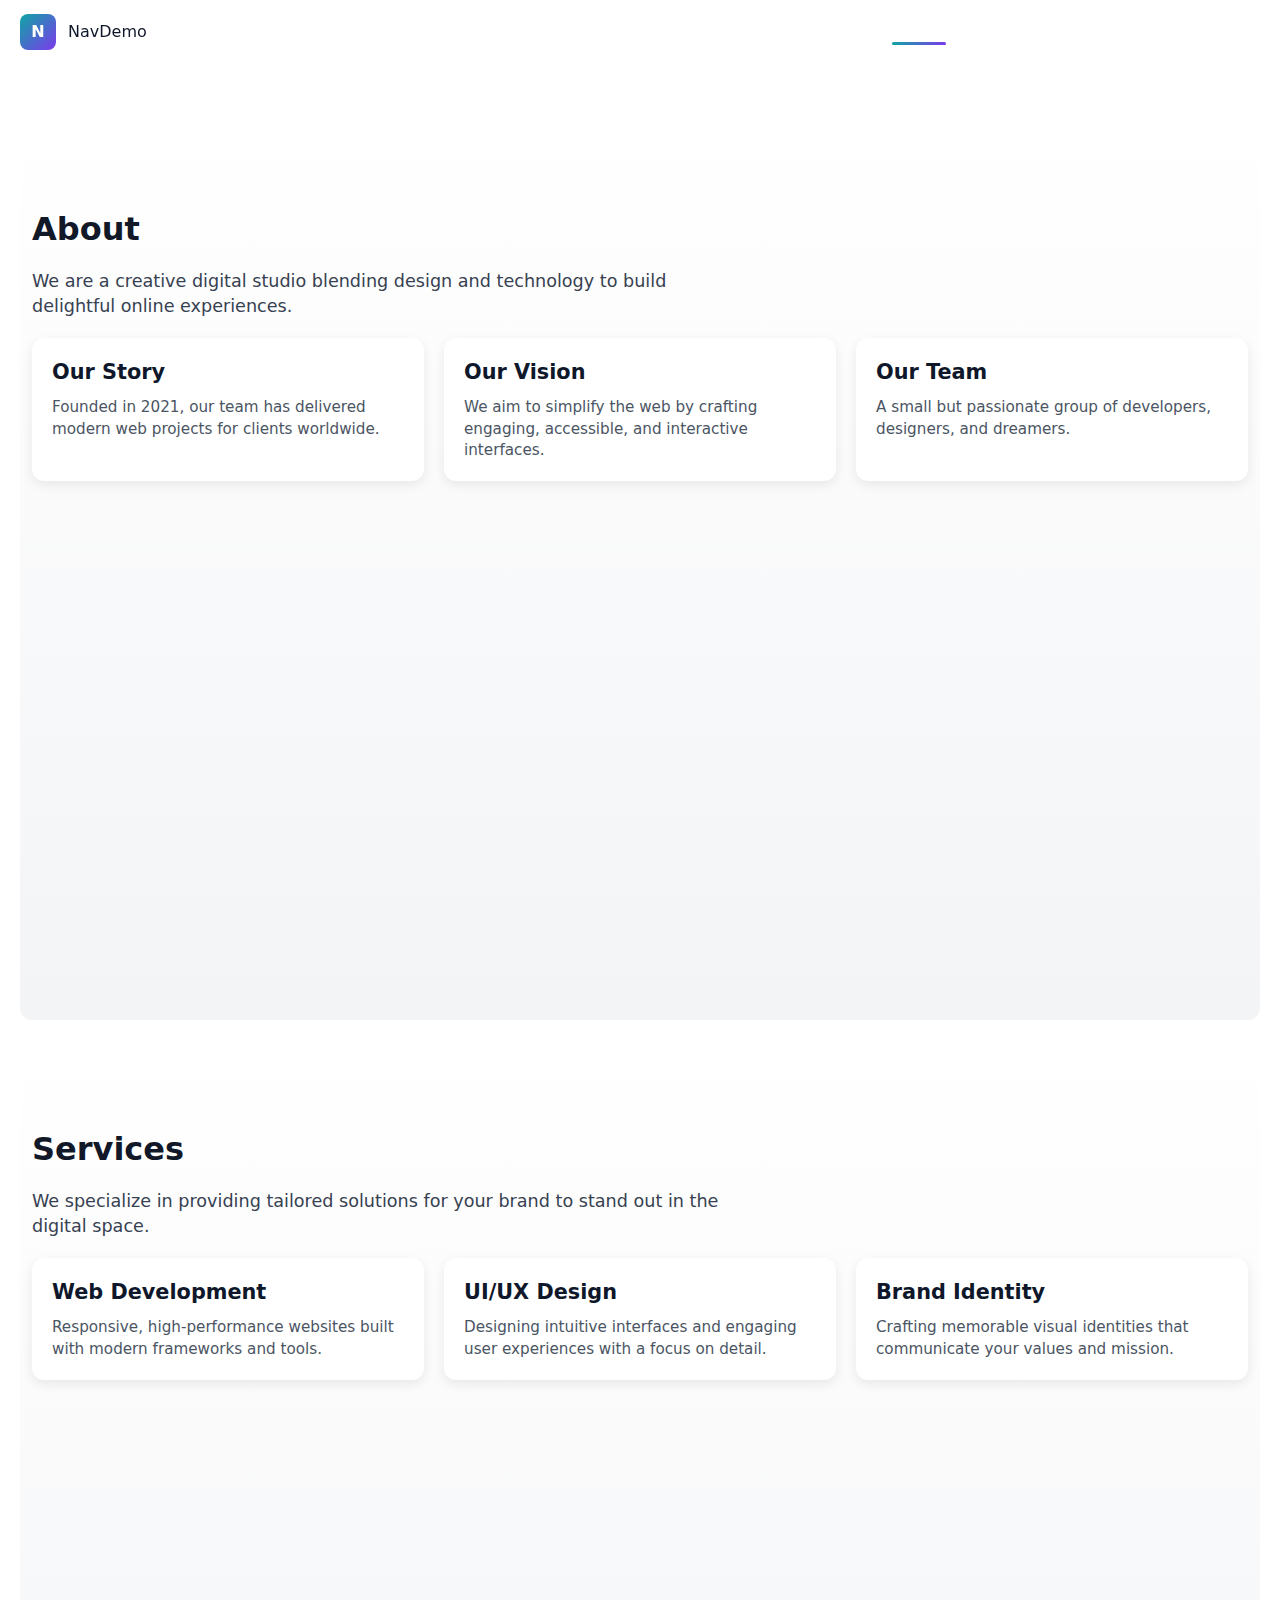
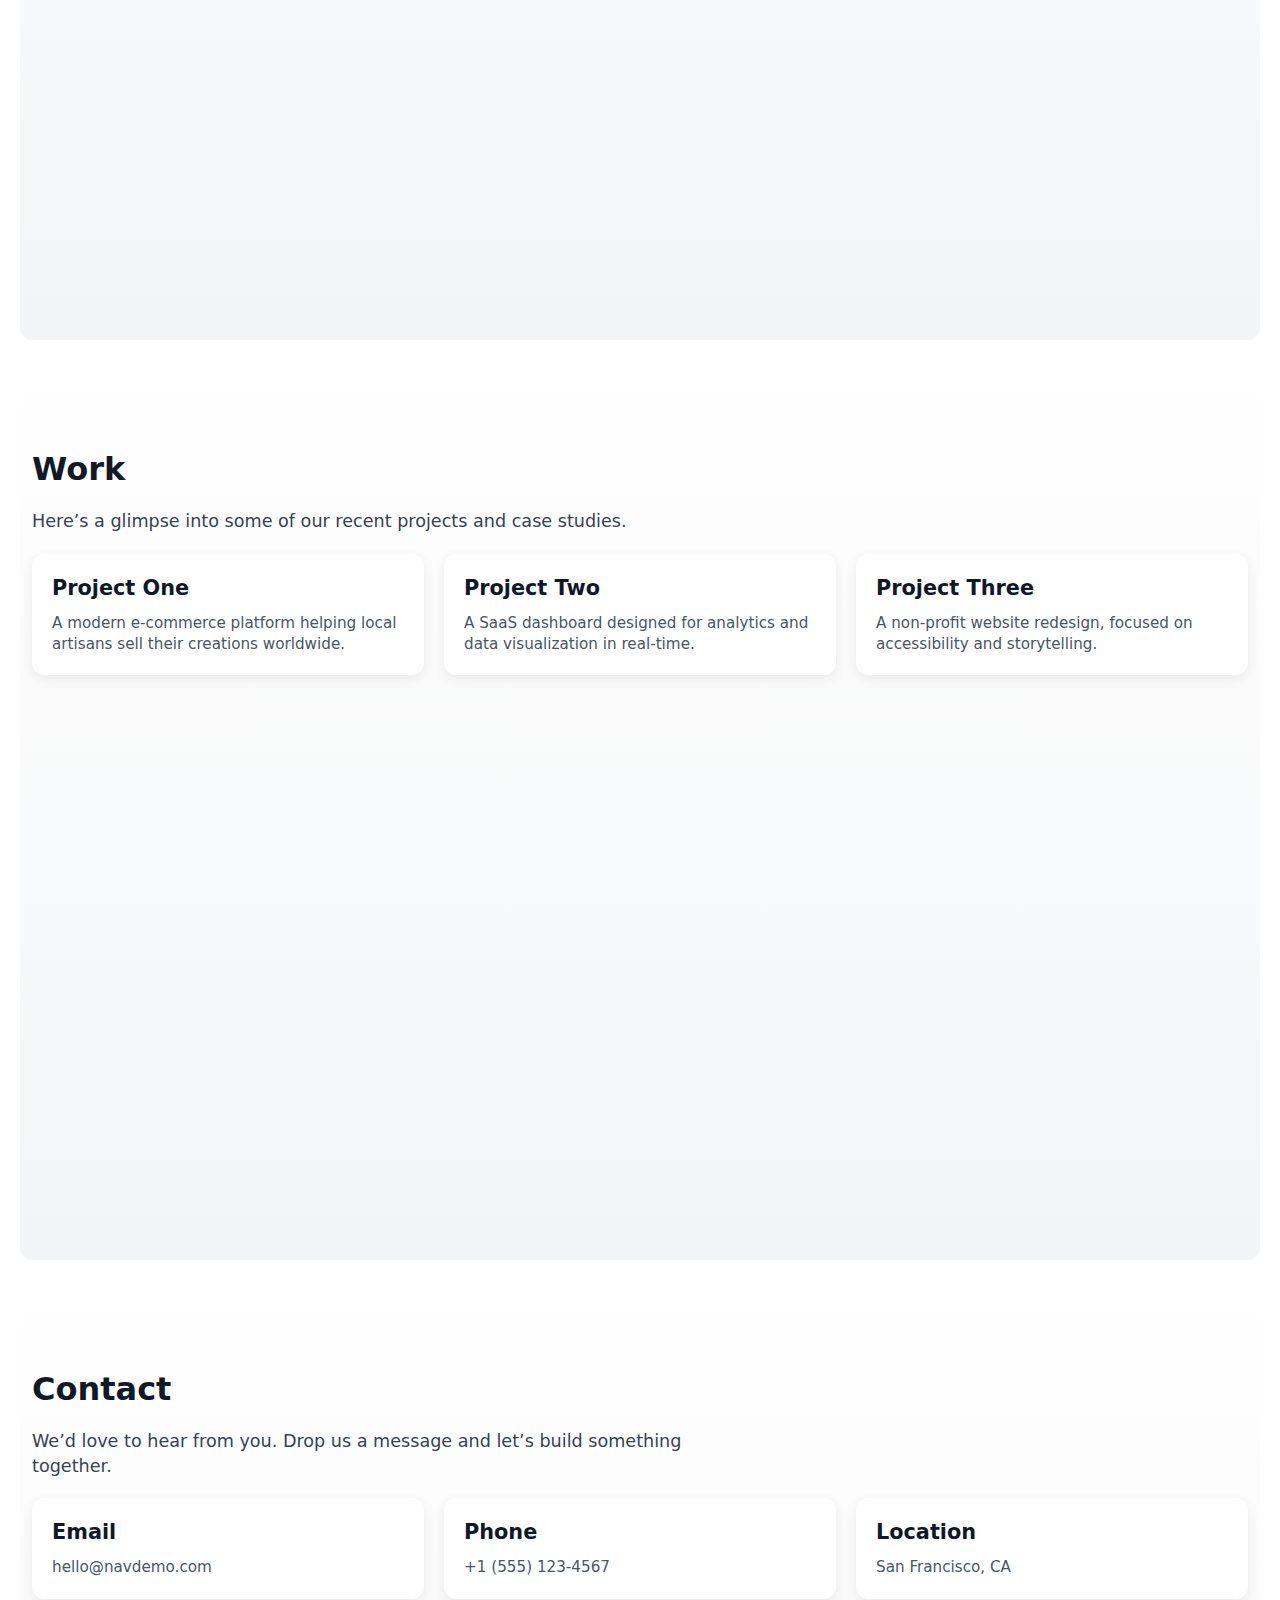
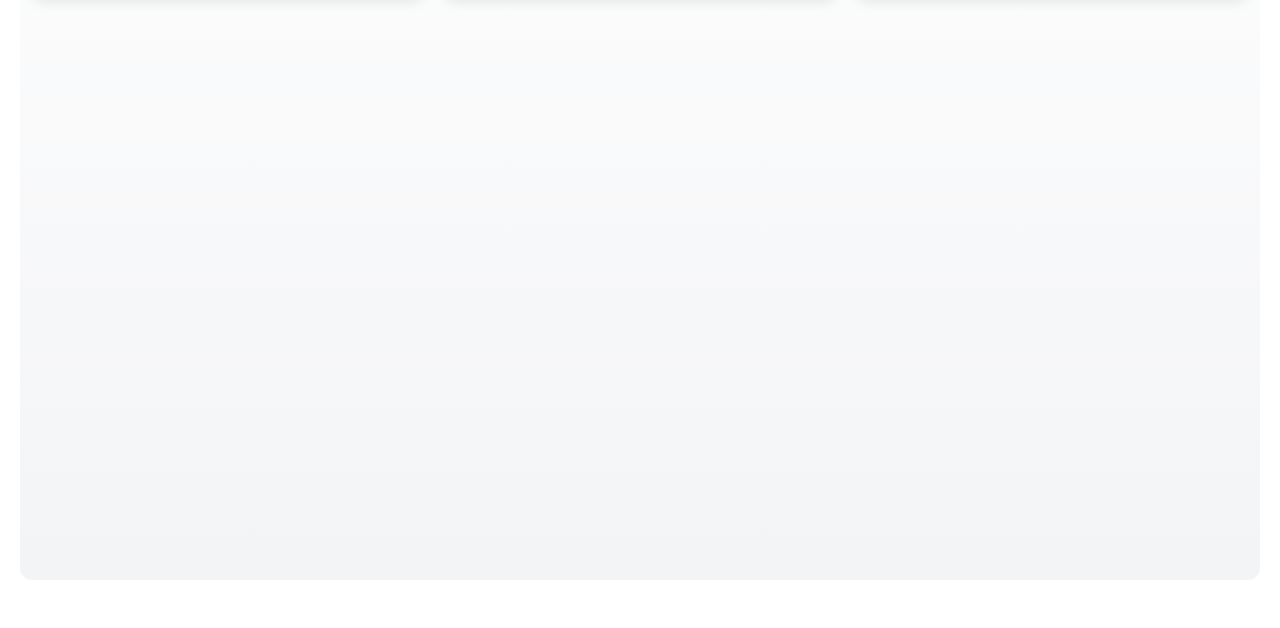
<file: index.html>
<!doctype html>
<html lang="en">
<head>
  <meta charset="utf-8">
  <meta name="viewport" content="width=device-width,initial-scale=1">
  <title>Interactive Fixed Navigation</title>
  <style>
    :root{
      --nav-height:64px;
      --accent:#0ea5a4;
      --bg:rgba(255,255,255,0.6);
      --bg-scrolled:rgba(14,165,164,0.95);
      --text:#0f172a;
      --text-inverse:#ffffff;
      --shadow:0 6px 18px rgba(2,6,23,0.12);
      --glass:blur(6px);
    }
    *{box-sizing:border-box}
    html,body{height:100%;margin:0;font-family:Inter, system-ui, -apple-system, 'Segoe UI', Roboto, 'Helvetica Neue', Arial;line-height:1.4;color:var(--text)}
    header{height:var(--nav-height)}
    nav{position:fixed;top:0;left:0;right:0;height:var(--nav-height);display:flex;align-items:center;justify-content:space-between;padding:0 20px;background:var(--bg);backdrop-filter:var(--glass);transition:background .28s ease,color .28s ease,box-shadow .28s ease;z-index:999}
    nav.scrolled{background:var(--bg-scrolled);box-shadow:var(--shadow)}
    .brand{display:flex;align-items:center;gap:12px;text-decoration:none;color:inherit}
    .logo{width:36px;height:36px;border-radius:8px;background:linear-gradient(135deg,var(--accent),#7c3aed);display:inline-grid;place-items:center;color:var(--text-inverse);font-weight:700}
    .nav-links{display:flex;gap:8px;align-items:center}
    .nav-links a{position:relative;padding:10px 14px;border-radius:10px;text-decoration:none;color:inherit;font-weight:600;transition:transform .15s ease,color .15s ease,background .15s ease}
    .nav-links a:hover{transform:translateY(-2px)}
    .nav-links a::after{content:'';position:absolute;left:14px;right:14px;bottom:8px;height:3px;border-radius:3px;transform:scaleX(0);transform-origin:left center;transition:transform .2s cubic-bezier(.2,.9,.2,1);background:linear-gradient(90deg,var(--accent),#7c3aed)}
    .nav-links a:hover::after{transform:scaleX(1)}
    .nav-links a.active{color:var(--text-inverse);background:linear-gradient(90deg,rgba(255,255,255,0.06),rgba(255,255,255,0.02))}
    .nav-links a.active::after{transform:scaleX(1)}
    nav.scrolled .brand,.nav-links a{color:var(--text-inverse)}
    .hamburger{display:none;border:0;background:none;padding:8px;border-radius:8px}
    main{padding:28px 20px;margin-top:8px}
    section{min-height:100vh;padding:60px 12px;border-radius:12px;margin:20px 0;background:linear-gradient(180deg,#fff, #f3f4f6)}
    section h2{font-size:2rem;margin-bottom:16px;color:#111827}
    section p{max-width:720px;font-size:1.1rem;margin-bottom:20px;color:#374151}
    .grid{display:grid;grid-template-columns:repeat(auto-fit,minmax(260px,1fr));gap:20px;margin-top:20px}
    .card{background:#ffffff;border-radius:12px;box-shadow:0 4px 12px rgba(0,0,0,0.08);padding:20px;transition:transform .2s ease}
    .card:hover{transform:translateY(-4px)}
    .card h3{margin:0 0 10px;font-size:1.3rem;color:#0f172a}
    .card p{margin:0;font-size:.95rem;color:#4b5563}
    @media(max-width:880px){
      .nav-links{position:fixed;right:12px;top:var(--nav-height);flex-direction:column;background:rgba(255,255,255,0.96);padding:10px;border-radius:12px;box-shadow:var(--shadow);display:none}
      .nav-links.open{display:flex}
      .hamburger{display:inline-grid}
      nav.scrolled .nav-links{background:rgba(255,255,255,0.06)}
    }
  </style>
</head>
<body>
  <nav id="site-nav" role="navigation" aria-label="Primary">
    <a class="brand" href="#home">
      <span class="logo">N</span>
      <span class="site-name">NavDemo</span>
    </a>
    <div style="display:flex;align-items:center;gap:12px">
      <button id="hamb" aria-label="Toggle menu" class="hamburger">
        <svg width="22" height="16" viewBox="0 0 24 24" fill="none" aria-hidden>
          <path d="M3 6h18M3 12h18M3 18h18" stroke="currentColor" stroke-width="2" stroke-linecap="round"></path>
        </svg>
      </button>
      <div class="nav-links" id="nav-links">
        <a href="#home">Home</a>
        <a href="#about">About</a>
        <a href="#services">Services</a>
        <a href="#work">Work</a>
        <a href="#contact">Contact</a>
      </div>
    </div>
  </nav>
  <main>
    <header id="home"></header>
    <section id="about">
      <h2>About</h2>
      <p>We are a creative digital studio blending design and technology to build delightful online experiences.</p>
      <div class="grid">
        <div class="card"><h3>Our Story</h3><p>Founded in 2021, our team has delivered modern web projects for clients worldwide.</p></div>
        <div class="card"><h3>Our Vision</h3><p>We aim to simplify the web by crafting engaging, accessible, and interactive interfaces.</p></div>
        <div class="card"><h3>Our Team</h3><p>A small but passionate group of developers, designers, and dreamers.</p></div>
      </div>
    </section>
    <section id="services">
      <h2>Services</h2>
      <p>We specialize in providing tailored solutions for your brand to stand out in the digital space.</p>
      <div class="grid">
        <div class="card"><h3>Web Development</h3><p>Responsive, high-performance websites built with modern frameworks and tools.</p></div>
        <div class="card"><h3>UI/UX Design</h3><p>Designing intuitive interfaces and engaging user experiences with a focus on detail.</p></div>
        <div class="card"><h3>Brand Identity</h3><p>Crafting memorable visual identities that communicate your values and mission.</p></div>
      </div>
    </section>
    <section id="work">
      <h2>Work</h2>
      <p>Here’s a glimpse into some of our recent projects and case studies.</p>
      <div class="grid">
        <div class="card"><h3>Project One</h3><p>A modern e-commerce platform helping local artisans sell their creations worldwide.</p></div>
        <div class="card"><h3>Project Two</h3><p>A SaaS dashboard designed for analytics and data visualization in real-time.</p></div>
        <div class="card"><h3>Project Three</h3><p>A non-profit website redesign, focused on accessibility and storytelling.</p></div>
      </div>
    </section>
    <section id="contact">
      <h2>Contact</h2>
      <p>We’d love to hear from you. Drop us a message and let’s build something together.</p>
      <div class="grid">
        <div class="card"><h3>Email</h3><p>hello@navdemo.com</p></div>
        <div class="card"><h3>Phone</h3><p>+1 (555) 123-4567</p></div>
        <div class="card"><h3>Location</h3><p>San Francisco, CA</p></div>
      </div>
    </section>
  </main>
  <script>
    const nav=document.getElementById('site-nav');
    const links=document.querySelectorAll('#nav-links a');
    const sections=[...document.querySelectorAll('main section')];
    const hamb=document.getElementById('hamb');
    const navLinks=document.getElementById('nav-links');
    window.addEventListener('scroll',()=>{
      if(window.scrollY>50){
        nav.classList.add('scrolled')
      }else{
        nav.classList.remove('scrolled')
      }
    });
    links.forEach(a=>{
      a.addEventListener('click',e=>{
        e.preventDefault();
        const id=a.getAttribute('href').slice(1);
        const el=document.getElementById(id);
        if(el){
          window.scrollTo({top:el.offsetTop- (parseInt(getComputedStyle(nav).height)||64) + 6,behavior:'smooth'})
        }
        if(navLinks.classList.contains('open')){
          navLinks.classList.remove('open')
        }
      })
    })
    hamb.addEventListener('click',()=>{
      navLinks.classList.toggle('open')
    })
    const observer=new IntersectionObserver(entries=>{
      entries.forEach(entry=>{
        if(entry.isIntersecting){
          const id=entry.target.id;
          links.forEach(l=>{
            l.classList.toggle('active', l.getAttribute('href')===`#${id}`)
          })
        }
      })
    },{root:null,rootMargin:'-30% 0px -40% 0px',threshold:0})
    sections.forEach(s=>observer.observe(s))
    document.addEventListener('keydown',e=>{
      if(e.key==='/'){
        e.preventDefault();
        document.querySelector('.nav-links a')?.focus()
      }
    })
  </script>
</body>
</html>
</file>
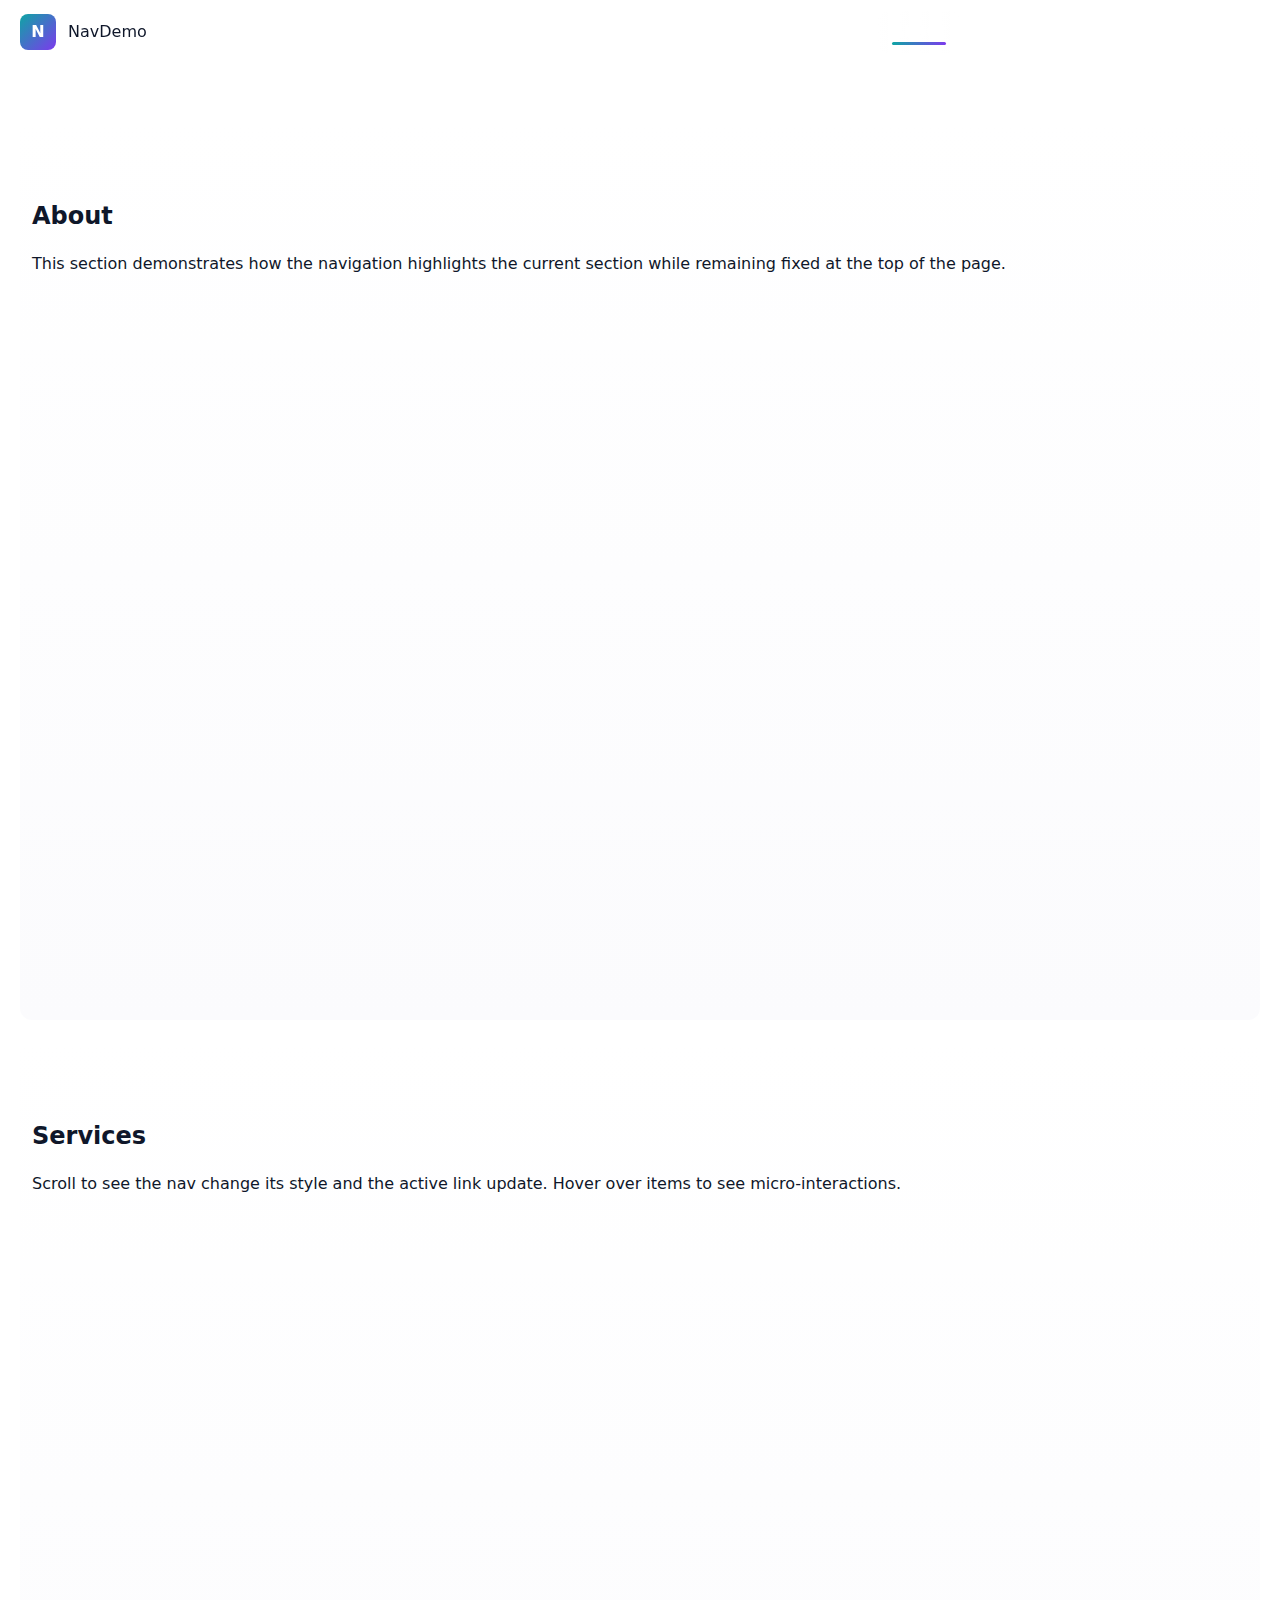
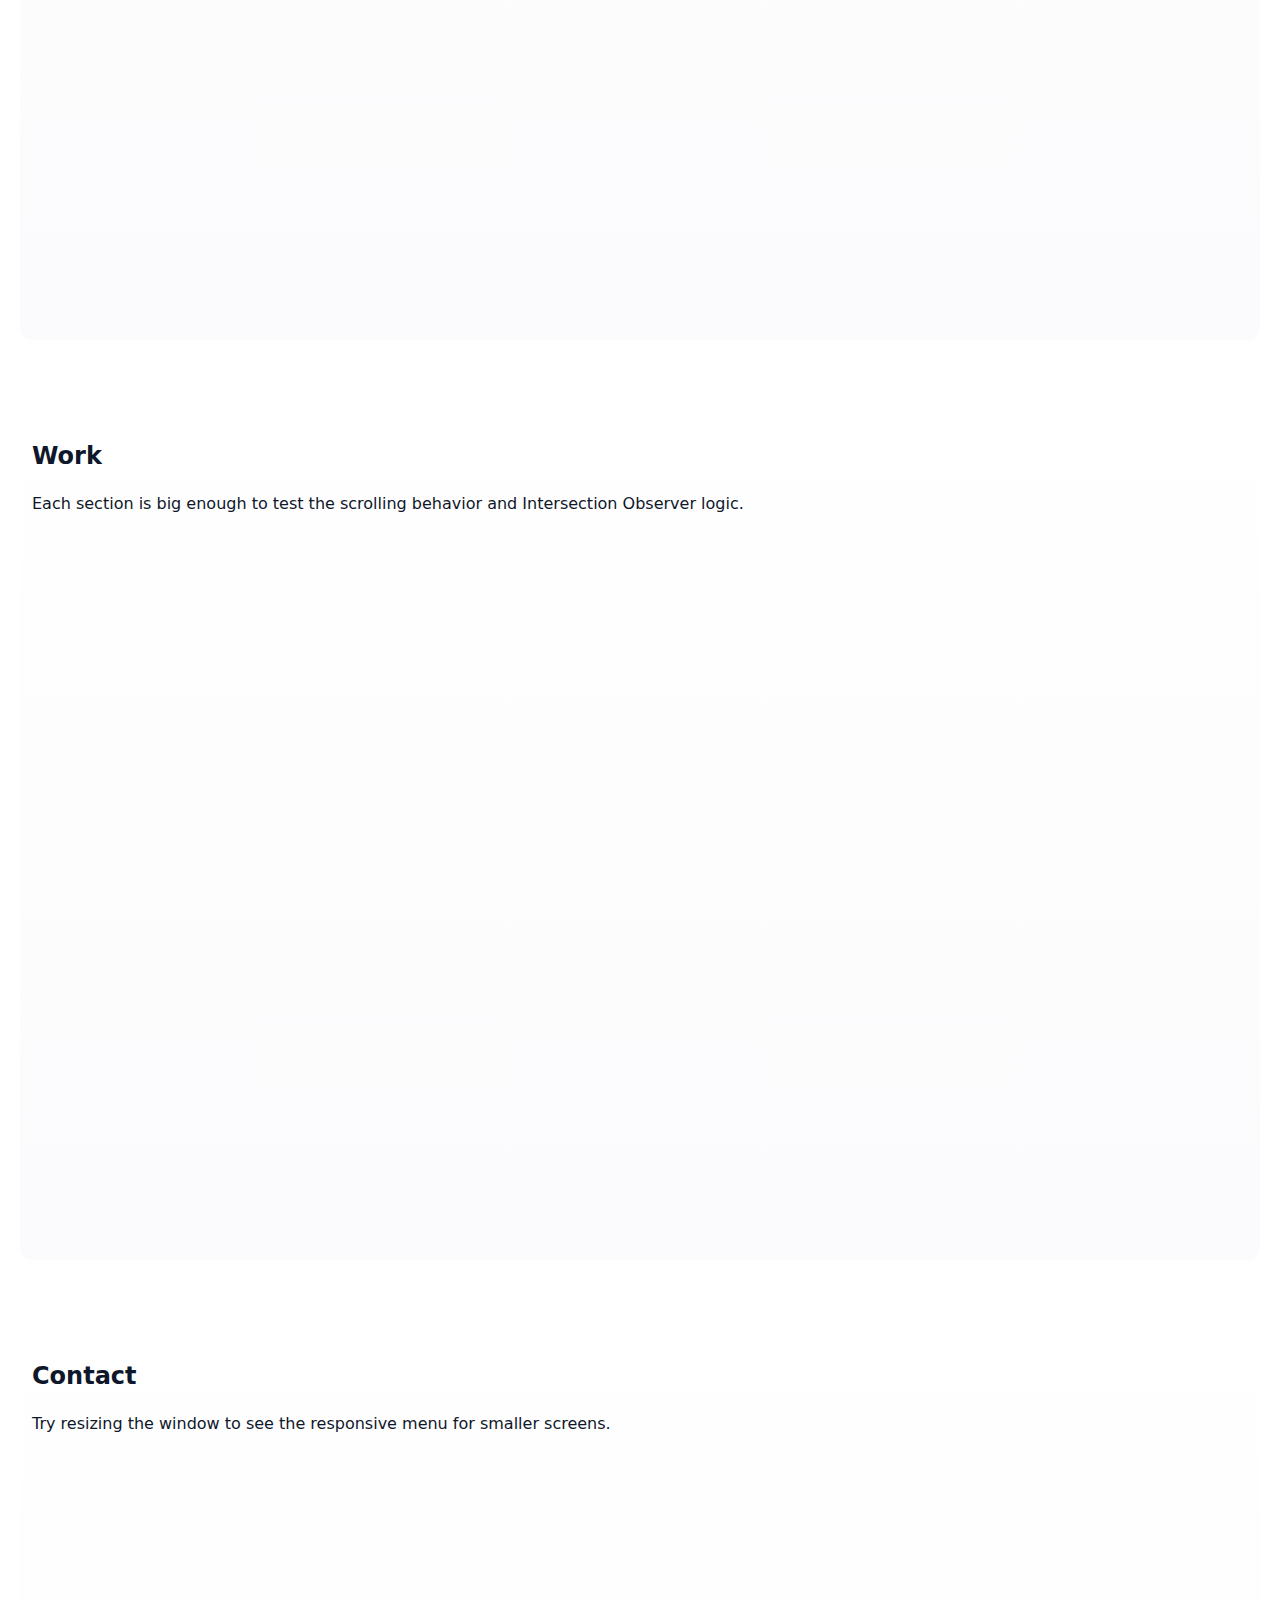
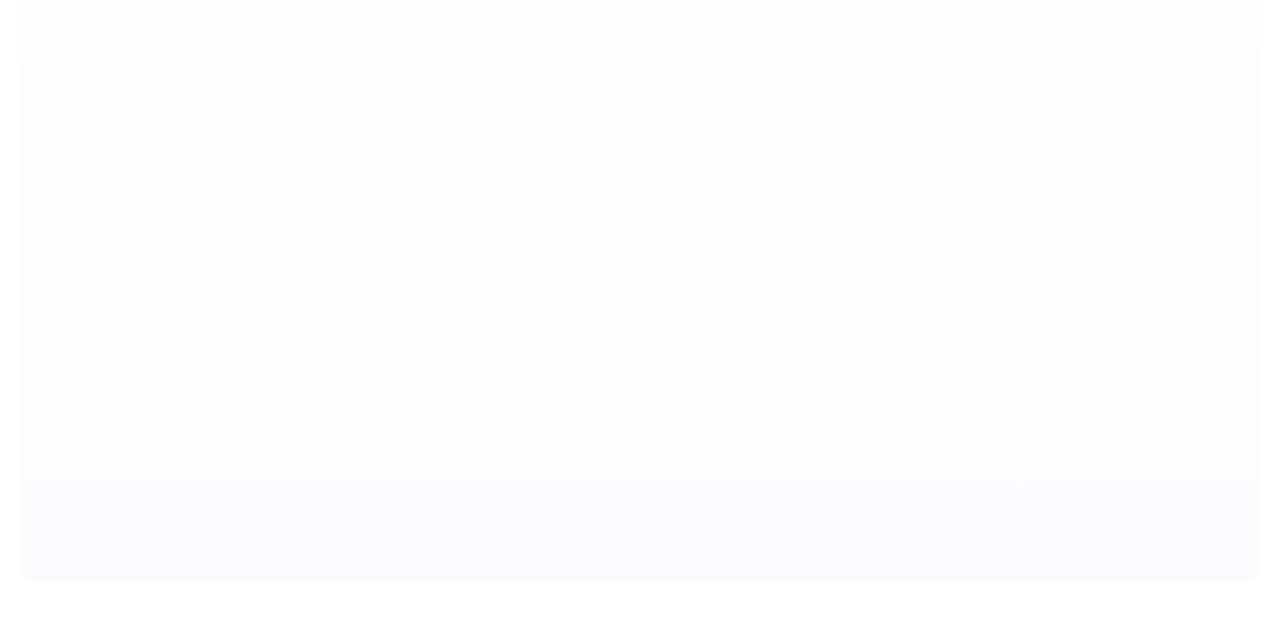
<file: main.html>
<!doctype html>
<html lang="en">
<head>
  <meta charset="utf-8">
  <meta name="viewport" content="width=device-width,initial-scale=1">
  <title>Interactive Fixed Navigation</title>
  <style>
    :root{
      --nav-height:64px;
      --accent:#0ea5a4;
      --bg:rgba(255,255,255,0.6);
      --bg-scrolled:rgba(14,165,164,0.95);
      --text:#0f172a;
      --text-inverse:#ffffff;
      --shadow:0 6px 18px rgba(2,6,23,0.12);
      --glass:blur(6px);
    }
    *{box-sizing:border-box}
    html,body{height:100%;margin:0;font-family:Inter, system-ui, -apple-system, 'Segoe UI', Roboto, 'Helvetica Neue', Arial;line-height:1.4;color:var(--text)}
    header{height:var(--nav-height)}
    nav{position:fixed;top:0;left:0;right:0;height:var(--nav-height);display:flex;align-items:center;justify-content:space-between;padding:0 20px;background:var(--bg);backdrop-filter:var(--glass);transition:background .28s ease,color .28s ease,box-shadow .28s ease;z-index:999}
    nav.scrolled{background:var(--bg-scrolled);box-shadow:var(--shadow)}
    .brand{display:flex;align-items:center;gap:12px;text-decoration:none;color:inherit}
    .logo{width:36px;height:36px;border-radius:8px;background:linear-gradient(135deg,var(--accent),#7c3aed);display:inline-grid;place-items:center;color:var(--text-inverse);font-weight:700}
    .nav-links{display:flex;gap:8px;align-items:center}
    .nav-links a{position:relative;padding:10px 14px;border-radius:10px;text-decoration:none;color:inherit;font-weight:600;transition:transform .15s ease,color .15s ease,background .15s ease}
    .nav-links a:hover{transform:translateY(-2px)}
    .nav-links a::after{content:'';position:absolute;left:14px;right:14px;bottom:8px;height:3px;border-radius:3px;transform:scaleX(0);transform-origin:left center;transition:transform .2s cubic-bezier(.2,.9,.2,1);background:linear-gradient(90deg,var(--accent),#7c3aed)}
    .nav-links a:hover::after{transform:scaleX(1)}
    .nav-links a.active{color:var(--text-inverse);background:linear-gradient(90deg,rgba(255,255,255,0.06),rgba(255,255,255,0.02))}
    .nav-links a.active::after{transform:scaleX(1)}
    nav.scrolled .brand,.nav-links a{color:var(--text-inverse)}
    .hamburger{display:none;border:0;background:none;padding:8px;border-radius:8px}
    main{padding:28px 20px;margin-top:8px}
    section{min-height:100vh;padding:60px 12px;border-radius:12px;margin:20px 0;background:linear-gradient(180deg,#fff, #fbfbfd)}
    @media(max-width:880px){
      .nav-links{position:fixed;right:12px;top:var(--nav-height);flex-direction:column;background:rgba(255,255,255,0.96);padding:10px;border-radius:12px;box-shadow:var(--shadow);display:none}
      .nav-links.open{display:flex}
      .hamburger{display:inline-grid}
      nav.scrolled .nav-links{background:rgba(255,255,255,0.06)}
    }
  </style>
</head>
<body>
  <nav id="site-nav" role="navigation" aria-label="Primary">
    <a class="brand" href="#home">
      <span class="logo">N</span>
      <span class="site-name">NavDemo</span>
    </a>
    <div style="display:flex;align-items:center;gap:12px">
      <button id="hamb" aria-label="Toggle menu" class="hamburger">
        <svg width="22" height="16" viewBox="0 0 24 24" fill="none" aria-hidden>
          <path d="M3 6h18M3 12h18M3 18h18" stroke="currentColor" stroke-width="2" stroke-linecap="round"></path>
        </svg>
      </button>
      <div class="nav-links" id="nav-links">
        <a href="#home">Home</a>
        <a href="#about">About</a>
        <a href="#services">Services</a>
        <a href="#work">Work</a>
        <a href="#contact">Contact</a>
      </div>
    </div>
  </nav>
  <main>
    <header id="home"></header>
    <section id="about">
      <h2>About</h2>
      <p>This section demonstrates how the navigation highlights the current section while remaining fixed at the top of the page.</p>
    </section>
    <section id="services">
      <h2>Services</h2>
      <p>Scroll to see the nav change its style and the active link update. Hover over items to see micro-interactions.</p>
    </section>
    <section id="work">
      <h2>Work</h2>
      <p>Each section is big enough to test the scrolling behavior and Intersection Observer logic.</p>
    </section>
    <section id="contact">
      <h2>Contact</h2>
      <p>Try resizing the window to see the responsive menu for smaller screens.</p>
    </section>
  </main>
  <script>
    const nav=document.getElementById('site-nav');
    const links=document.querySelectorAll('#nav-links a');
    const sections=[...document.querySelectorAll('main section')];
    const hamb=document.getElementById('hamb');
    const navLinks=document.getElementById('nav-links');
    window.addEventListener('scroll',()=>{
      if(window.scrollY>50){
        nav.classList.add('scrolled')
      }else{
        nav.classList.remove('scrolled')
      }
    });
    links.forEach(a=>{
      a.addEventListener('click',e=>{
        e.preventDefault();
        const id=a.getAttribute('href').slice(1);
        const el=document.getElementById(id);
        if(el){
          window.scrollTo({top:el.offsetTop- (parseInt(getComputedStyle(nav).height)||64) + 6,behavior:'smooth'})
        }
        if(navLinks.classList.contains('open')){
          navLinks.classList.remove('open')
        }
      })
    })
    hamb.addEventListener('click',()=>{
      navLinks.classList.toggle('open')
    })
    const observer=new IntersectionObserver(entries=>{
      entries.forEach(entry=>{
        if(entry.isIntersecting){
          const id=entry.target.id;
          links.forEach(l=>{
            l.classList.toggle('active', l.getAttribute('href')===`#${id}`)
          })
        }
      })
    },{root:null,rootMargin:'-30% 0px -40% 0px',threshold:0})
    sections.forEach(s=>observer.observe(s))
    document.addEventListener('keydown',e=>{
      if(e.key==='/'){
        e.preventDefault();
        document.querySelector('.nav-links a')?.focus()
      }
    })
  </script>
</body>
</html>
</file>
